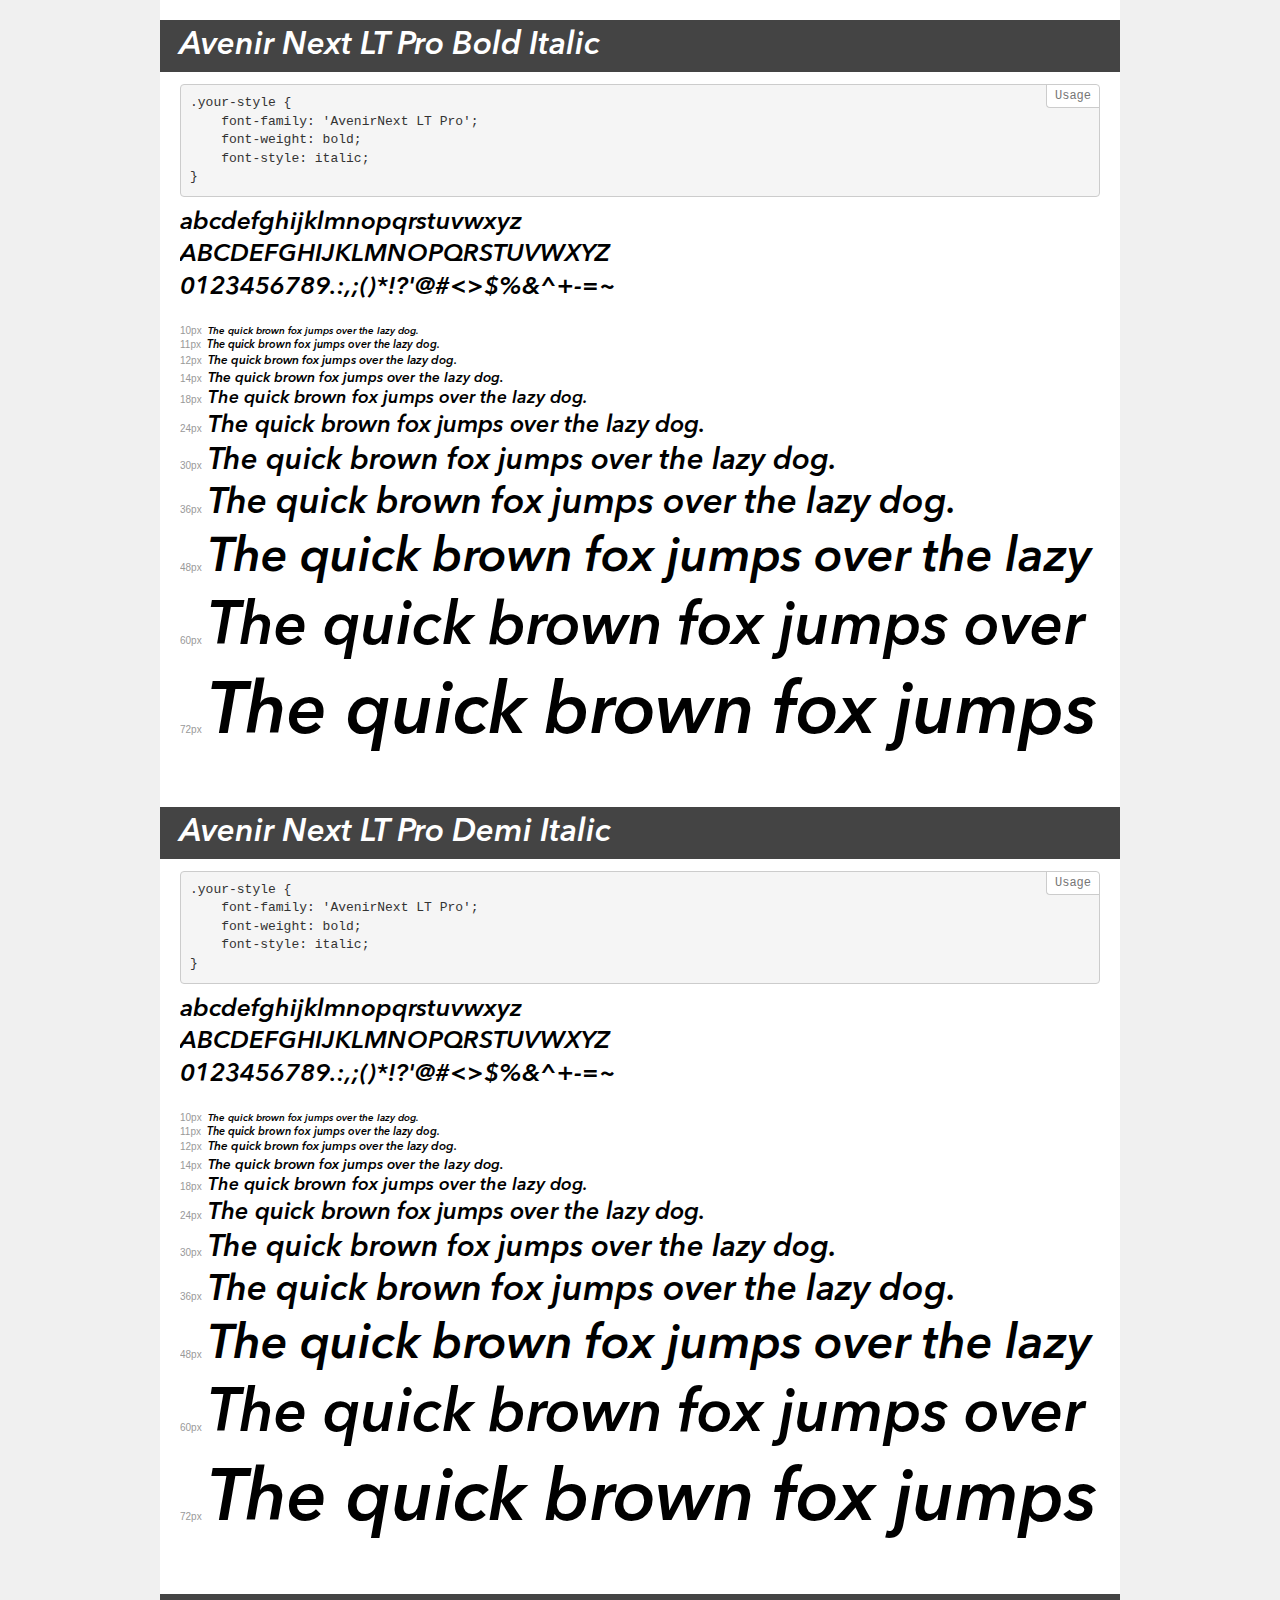
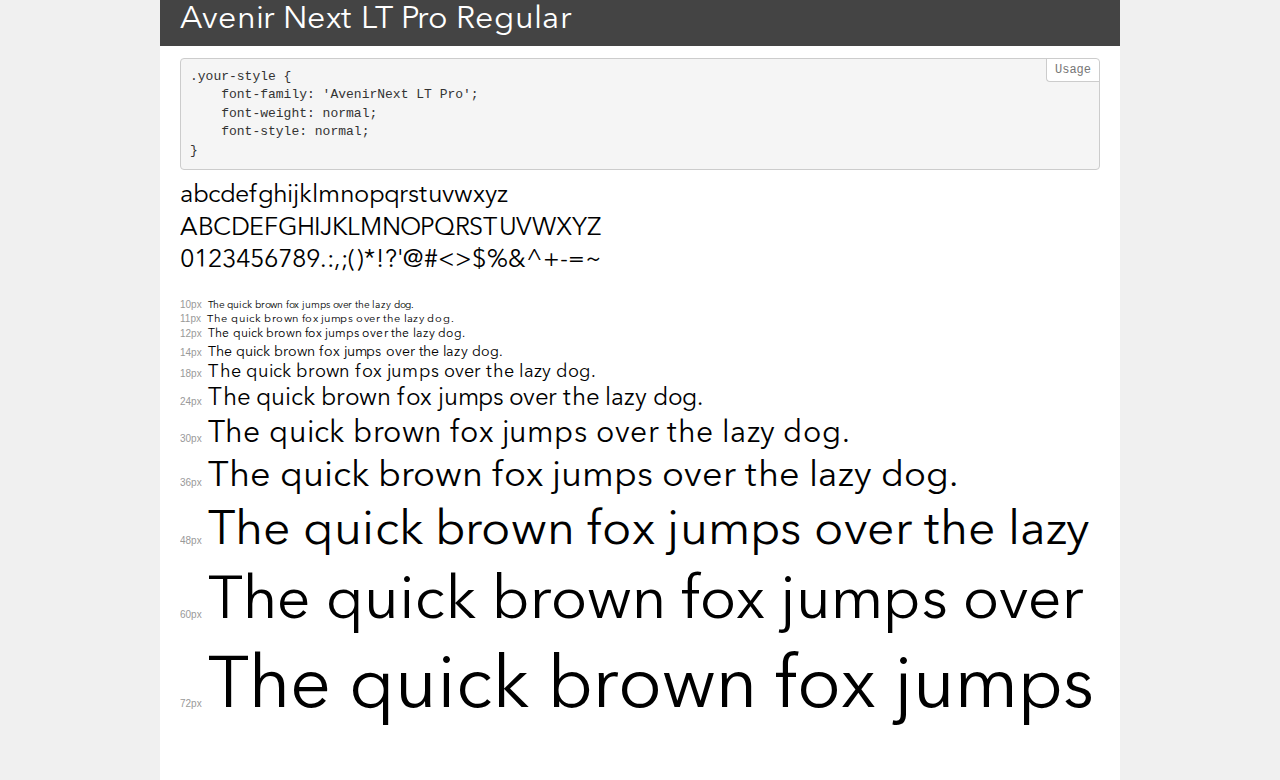
<file: Sprint 1/Assets/fonts/demo.html>
<!DOCTYPE html>
<html lang="en">
<head>
    <meta charset="utf-8">
    <meta http-equiv="X-UA-Compatible" content="IE=edge">
    <meta name="viewport" content="width=device-width, initial-scale=1">
    <meta name="robots" content="noindex, noarchive">
    <meta name="format-detection" content="telephone=no">
    <title>Transfonter demo</title>
    <link href="stylesheet.css" rel="stylesheet">
    <style>
        /*
        http://meyerweb.com/eric/tools/css/reset/
        v2.0 | 20110126
        License: none (public domain)
        */
        html, body, div, span, applet, object, iframe,
        h1, h2, h3, h4, h5, h6, p, blockquote, pre,
        a, abbr, acronym, address, big, cite, code,
        del, dfn, em, img, ins, kbd, q, s, samp,
        small, strike, strong, sub, sup, tt, var,
        b, u, i, center,
        dl, dt, dd, ol, ul, li,
        fieldset, form, label, legend,
        table, caption, tbody, tfoot, thead, tr, th, td,
        article, aside, canvas, details, embed,
        figure, figcaption, footer, header, hgroup,
        menu, nav, output, ruby, section, summary,
        time, mark, audio, video {
            margin: 0;
            padding: 0;
            border: 0;
            font-size: 100%;
            font: inherit;
            vertical-align: baseline;
        }
        /* HTML5 display-role reset for older browsers */
        article, aside, details, figcaption, figure,
        footer, header, hgroup, menu, nav, section {
            display: block;
        }
        body {
            line-height: 1;
        }
        ol, ul {
            list-style: none;
        }
        blockquote, q {
            quotes: none;
        }
        blockquote:before, blockquote:after,
        q:before, q:after {
            content: '';
            content: none;
        }
        table {
            border-collapse: collapse;
            border-spacing: 0;
        }
        /* demo styles */
        body {
            background: #f0f0f0;
            color: #000;
        }
        .page {
            background: #fff;
            width: 920px;
            margin: 0 auto;
            padding: 20px 20px 0 20px;
            overflow: hidden;
        }
        .font-container {
            overflow-x: auto;
            overflow-y: hidden;
            margin-bottom: 40px;
            line-height: 1.3;
            white-space: nowrap;
            padding-bottom: 5px;
        }
        h1 {
            position: relative;
            background: #444;
            font-size: 32px;
            color: #fff;
            padding: 10px 20px;
            margin: 0 -20px 12px -20px;
        }
        .letters {
            font-size: 25px;
            margin-bottom: 20px;
        }
        .s10:before {
            content: '10px';
        }
        .s11:before {
            content: '11px';
        }
        .s12:before {
            content: '12px';
        }
        .s14:before {
            content: '14px';
        }
        .s18:before {
            content: '18px';
        }
        .s24:before {
            content: '24px';
        }
        .s30:before {
            content: '30px';
        }
        .s36:before {
            content: '36px';
        }
        .s48:before {
            content: '48px';
        }
        .s60:before {
            content: '60px';
        }
        .s72:before {
            content: '72px';
        }
        .s10:before, .s11:before, .s12:before, .s14:before,
        .s18:before, .s24:before, .s30:before, .s36:before,
        .s48:before, .s60:before, .s72:before {
            font-family: Arial, sans-serif;
            font-size: 10px;
            font-weight: normal;
            font-style: normal;
            color: #999;
            padding-right: 6px;
        }
        pre {
            display: block;
            position: relative;
            padding: 9px;
            margin: 0 0 10px;
            font-family: Monaco, Menlo, Consolas, "Courier New", monospace;
            font-size: 13px;
            line-height: 1.428571429;
            color: #333;
            font-weight: normal;
            font-style: normal;
            background-color: #f5f5f5;
            border: 1px solid #ccc;
            overflow-x: auto;
            border-radius: 4px;
        }
        pre:after {
            display: block;
            position: absolute;
            right: 0;
            top: 0;
            content: 'Usage';
            line-height: 1;
            padding: 5px 8px;
            font-size: 12px;
            color: #767676;
            background-color: #fff;
            border: 1px solid #ccc;
            border-right: none;
            border-top: none;
            border-radius: 0 4px 0 4px;
            z-index: 10;
        }
        /* responsive */
        @media (max-width: 959px) {
            .page {
                width: auto;
                margin: 0;
            }
        }
    </style>
</head>
<body>
<div class="page">
    <div class="demo">
        <h1 style="font-family: 'AvenirNext LT Pro'; font-weight: bold; font-style: italic;">Avenir Next LT Pro Bold Italic</h1>
        <pre>.your-style {
    font-family: 'AvenirNext LT Pro';
    font-weight: bold;
    font-style: italic;
}</pre>
        <div class="font-container" style="font-family: 'AvenirNext LT Pro'; font-weight: bold; font-style: italic;">
            <p class="letters">
                abcdefghijklmnopqrstuvwxyz<br>
ABCDEFGHIJKLMNOPQRSTUVWXYZ<br>
                0123456789.:,;()*!?'@#<>$%&^+-=~
            </p>
            <p class="s10" style="font-size: 10px;">The quick brown fox jumps over the lazy dog.</p>
            <p class="s11" style="font-size: 11px;">The quick brown fox jumps over the lazy dog.</p>
            <p class="s12" style="font-size: 12px;">The quick brown fox jumps over the lazy dog.</p>
            <p class="s14" style="font-size: 14px;">The quick brown fox jumps over the lazy dog.</p>
            <p class="s18" style="font-size: 18px;">The quick brown fox jumps over the lazy dog.</p>
            <p class="s24" style="font-size: 24px;">The quick brown fox jumps over the lazy dog.</p>
            <p class="s30" style="font-size: 30px;">The quick brown fox jumps over the lazy dog.</p>
            <p class="s36" style="font-size: 36px;">The quick brown fox jumps over the lazy dog.</p>
            <p class="s48" style="font-size: 48px;">The quick brown fox jumps over the lazy dog.</p>
            <p class="s60" style="font-size: 60px;">The quick brown fox jumps over the lazy dog.</p>
            <p class="s72" style="font-size: 72px;">The quick brown fox jumps over the lazy dog.</p>
        </div>
    </div>
    <div class="demo">
        <h1 style="font-family: 'AvenirNext LT Pro'; font-weight: bold; font-style: italic;">Avenir Next LT Pro Demi Italic</h1>
        <pre>.your-style {
    font-family: 'AvenirNext LT Pro';
    font-weight: bold;
    font-style: italic;
}</pre>
        <div class="font-container" style="font-family: 'AvenirNext LT Pro'; font-weight: bold; font-style: italic;">
            <p class="letters">
                abcdefghijklmnopqrstuvwxyz<br>
ABCDEFGHIJKLMNOPQRSTUVWXYZ<br>
                0123456789.:,;()*!?'@#<>$%&^+-=~
            </p>
            <p class="s10" style="font-size: 10px;">The quick brown fox jumps over the lazy dog.</p>
            <p class="s11" style="font-size: 11px;">The quick brown fox jumps over the lazy dog.</p>
            <p class="s12" style="font-size: 12px;">The quick brown fox jumps over the lazy dog.</p>
            <p class="s14" style="font-size: 14px;">The quick brown fox jumps over the lazy dog.</p>
            <p class="s18" style="font-size: 18px;">The quick brown fox jumps over the lazy dog.</p>
            <p class="s24" style="font-size: 24px;">The quick brown fox jumps over the lazy dog.</p>
            <p class="s30" style="font-size: 30px;">The quick brown fox jumps over the lazy dog.</p>
            <p class="s36" style="font-size: 36px;">The quick brown fox jumps over the lazy dog.</p>
            <p class="s48" style="font-size: 48px;">The quick brown fox jumps over the lazy dog.</p>
            <p class="s60" style="font-size: 60px;">The quick brown fox jumps over the lazy dog.</p>
            <p class="s72" style="font-size: 72px;">The quick brown fox jumps over the lazy dog.</p>
        </div>
    </div>
    <div class="demo">
        <h1 style="font-family: 'AvenirNext LT Pro'; font-weight: normal; font-style: normal;">Avenir Next LT Pro Regular</h1>
        <pre>.your-style {
    font-family: 'AvenirNext LT Pro';
    font-weight: normal;
    font-style: normal;
}</pre>
        <div class="font-container" style="font-family: 'AvenirNext LT Pro'; font-weight: normal; font-style: normal;">
            <p class="letters">
                abcdefghijklmnopqrstuvwxyz<br>
ABCDEFGHIJKLMNOPQRSTUVWXYZ<br>
                0123456789.:,;()*!?'@#<>$%&^+-=~
            </p>
            <p class="s10" style="font-size: 10px;">The quick brown fox jumps over the lazy dog.</p>
            <p class="s11" style="font-size: 11px;">The quick brown fox jumps over the lazy dog.</p>
            <p class="s12" style="font-size: 12px;">The quick brown fox jumps over the lazy dog.</p>
            <p class="s14" style="font-size: 14px;">The quick brown fox jumps over the lazy dog.</p>
            <p class="s18" style="font-size: 18px;">The quick brown fox jumps over the lazy dog.</p>
            <p class="s24" style="font-size: 24px;">The quick brown fox jumps over the lazy dog.</p>
            <p class="s30" style="font-size: 30px;">The quick brown fox jumps over the lazy dog.</p>
            <p class="s36" style="font-size: 36px;">The quick brown fox jumps over the lazy dog.</p>
            <p class="s48" style="font-size: 48px;">The quick brown fox jumps over the lazy dog.</p>
            <p class="s60" style="font-size: 60px;">The quick brown fox jumps over the lazy dog.</p>
            <p class="s72" style="font-size: 72px;">The quick brown fox jumps over the lazy dog.</p>
        </div>
    </div>
</div>
</body>
</html>
</file>
<file: Sprint 1/Assets/fonts/stylesheet.css>
@font-face {
    font-family: 'AvenirNext LT Pro';
    src: url('AvenirNextLTPro-BoldIt.woff2') format('woff2'),
        url('AvenirNextLTPro-BoldIt.woff') format('woff');
    font-weight: bold;
    font-style: italic;
    font-display: swap;
}

@font-face {
    font-family: 'AvenirNext LT Pro';
    src: url('AvenirNextLTPro-DemiIt.woff2') format('woff2'),
        url('AvenirNextLTPro-DemiIt.woff') format('woff');
    font-weight: bold;
    font-style: italic;
    font-display: swap;
}

@font-face {
    font-family: 'AvenirNext LT Pro';
    src: url('AvenirNextLTPro-Regular.woff2') format('woff2'),
        url('AvenirNextLTPro-Regular.woff') format('woff');
    font-weight: normal;
    font-style: normal;
    font-display: swap;
}
</file>
